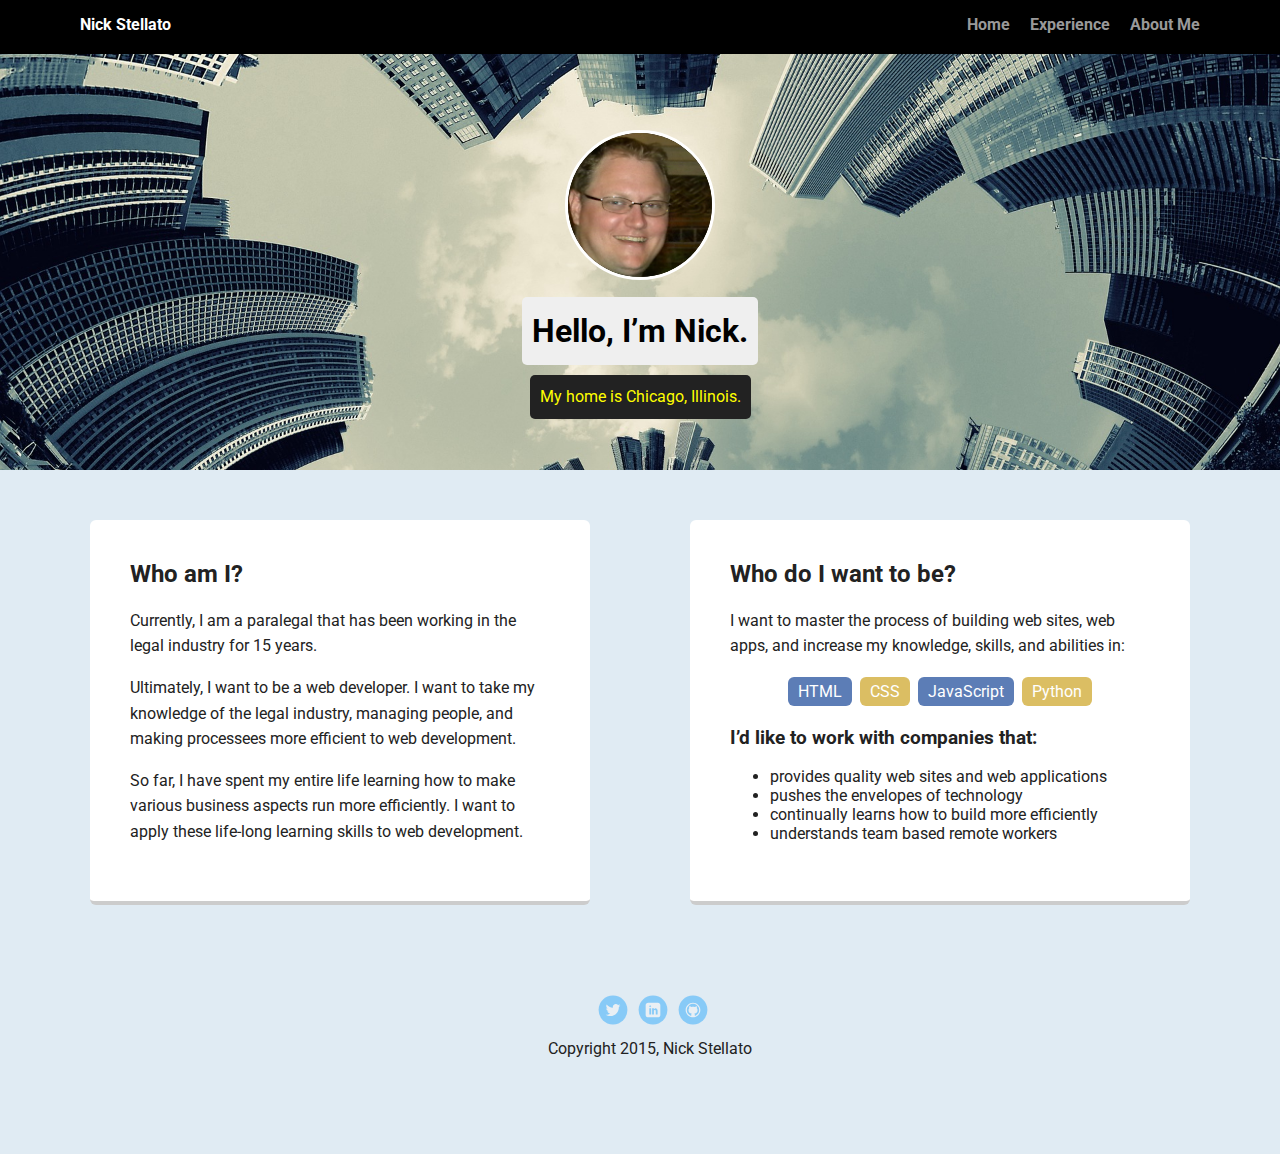
<file: index.html>
<!doctype html>
<html lang="en">
<head>
  <meta charset="utf-8">
  <title>Nick Stellato's Profile</title>
  <meta name="viewport" content="width=device-width, initial-scale=1.0">
  <link rel="stylesheet" href="styles.css">
  <link href="https://fonts.googleapis.com/css?family=Muli%7CRoboto:400,300,500,700,900" rel="stylesheet"></head>
  <body>

    <div class="main-nav">
        <ul class="nav">
          <li class="name">Nick Stellato</li>
          <li><a href="index.html">Home</a></li>
          <li><a href="experience.html">Experience</a></li>
          <li><a href="about.html">About Me</a></li>
        </ul>
    </div>

    <header>
      <img src="images/nick.png" alt="Picture of Nick Stellato" class="profile-image">
      <h1 class="tag name">Hello, I’m Nick.</h1>
      <p class="tag location">My home is Chicago, Illinois.</p>
    </header>

    <main class="flex">
      <div class="card">
        <h2>Who am I?</h2>
        <p>
          Currently, I am a paralegal that has been working in the legal industry for 15 years.
        </p>
        <p>
          Ultimately, I want to be a web developer. I want to take my knowledge of the legal industry, managing people, and making processees more efficient to web development.
        </p>
        <p>
          So far, I have spent my entire life learning how to make various business aspects run more efficiently. I want to apply these life-long learning skills to web development.
        </p>
      </div>

      <div class="card">
        <h2>Who do I want to be?</h2>
        <p>
          I want to master the process of building web sites, web apps, and increase my knowledge, skills, and abilities in:
        </p>
        <ul class="skills">
          <li>HTML</li>
          <li>CSS</li>
          <li>JavaScript</li>
          <li>Python</li>
        </ul>
        <h3>I’d like to work with companies that:</h3>
        <ul>
          <li>provides quality web sites and web applications</li>
          <li>pushes the envelopes of technology</li>
          <li>continually learns how to build more efficiently</li>
          <li>understands team based remote workers</li>
        </ul>
      </div>

    </main>
    <footer>
      <ul>
        <li><a href="https://twitter.com/nick_stellato" target="_blank" class="social twitter">Twitter</a></li>
        <li><a href="https://www.linkedin.com/in/nickstellato" target="_blank" class="social linkedin">LinkedIn</a></li>
        <li><a href="https://github.com/nickstellato" target="_blank" class="social github">Github</a></li>
      </ul>
      <p class="copyright">Copyright 2015, Nick Stellato</p>
    </footer>
  </body>
  </html>
</file>
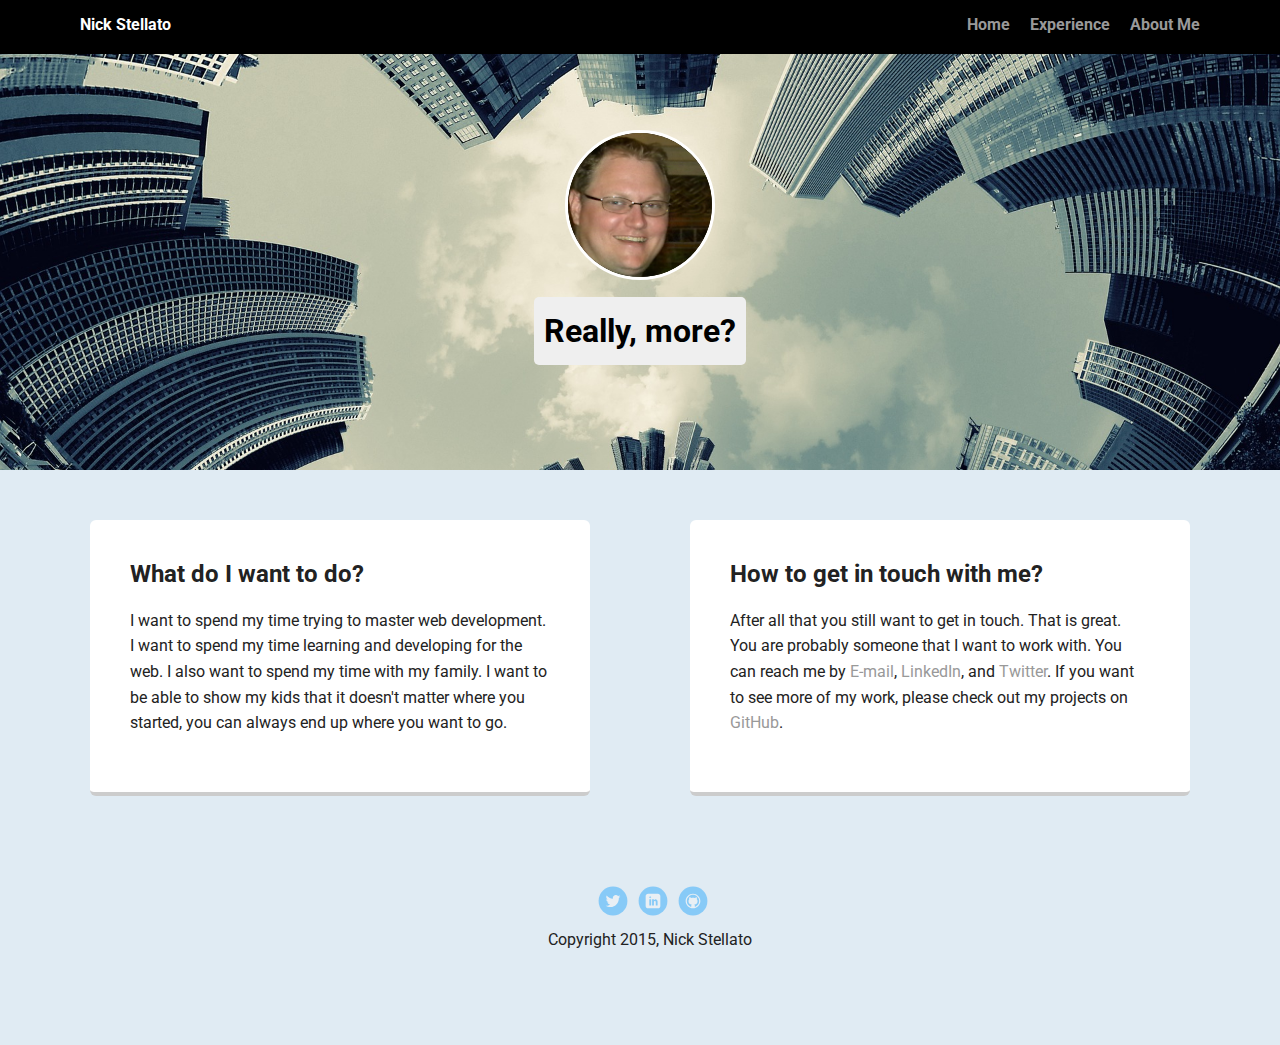
<file: about.html>
<!doctype html>
<html lang="en">
<head>
  <meta charset="utf-8">
  <title>Nick Stellato's Profile</title>
  <meta name="viewport" content="width=device-width, initial-scale=1.0">
  <link rel="stylesheet" href="styles.css">
  <link href="https://fonts.googleapis.com/css?family=Muli%7CRoboto:400,300,500,700,900" rel="stylesheet"></head>
  <body>

    <div class="main-nav">
        <ul class="nav">
          <li class="name">Nick Stellato</li>
          <li><a href="index.html">Home</a></li>
          <li><a href="experience.html">Experience</a></li>
          <li><a href="about.html">About Me</a></li>
        </ul>
    </div>

    <header>
      <img src="images/nick.png" alt="Picture of Nick Stellato" class="profile-image">
      <h1 class="tag name">Really, more?</h1>
    </header>

    <main class="flex">
      <div class="card">
        <h2>What do I want to do?</h2>
        <p>
          I want to spend my time trying to master web development. I want to spend my time learning and developing for the web. I also want to spend my time with my family. I want to be able to show my kids that it doesn't matter where you started, you can always end up where you want to go.
        </p>
      </div>

      <div class="card">
        <h2>How to get in touch with me?</h2>
        <p>
          After all that you still want to get in touch. That is great. You are probably someone that I want to work with. You can reach me by <a href="mailto:stellato.nicholas@gmail.com">E-mail</a>, <a href="https://wwww.linkedin.com/in/inckstellato">LinkedIn</a>, and <a href="https://www.twitter.com/nick_stellato">Twitter</a>. If you want to see more of my work, please check out my projects on <a href="https://www.github.com/nickstellato">GitHub</a>.
        </p>
      </div>

    </main>
    <footer>
      <ul>
        <li><a href="https://twitter.com/nick_stellato" target="_blank" class="social twitter">Twitter</a></li>
        <li><a href="https://www.linkedin.com/in/nickstellato" target="_blank" class="social linkedin">LinkedIn</a></li>
        <li><a href="https://github.com/nickstellato" target="_blank" class="social github">Github</a></li>
      </ul>
      <p class="copyright">Copyright 2015, Nick Stellato</p>
    </footer>
  </body>
  </html>
</file>
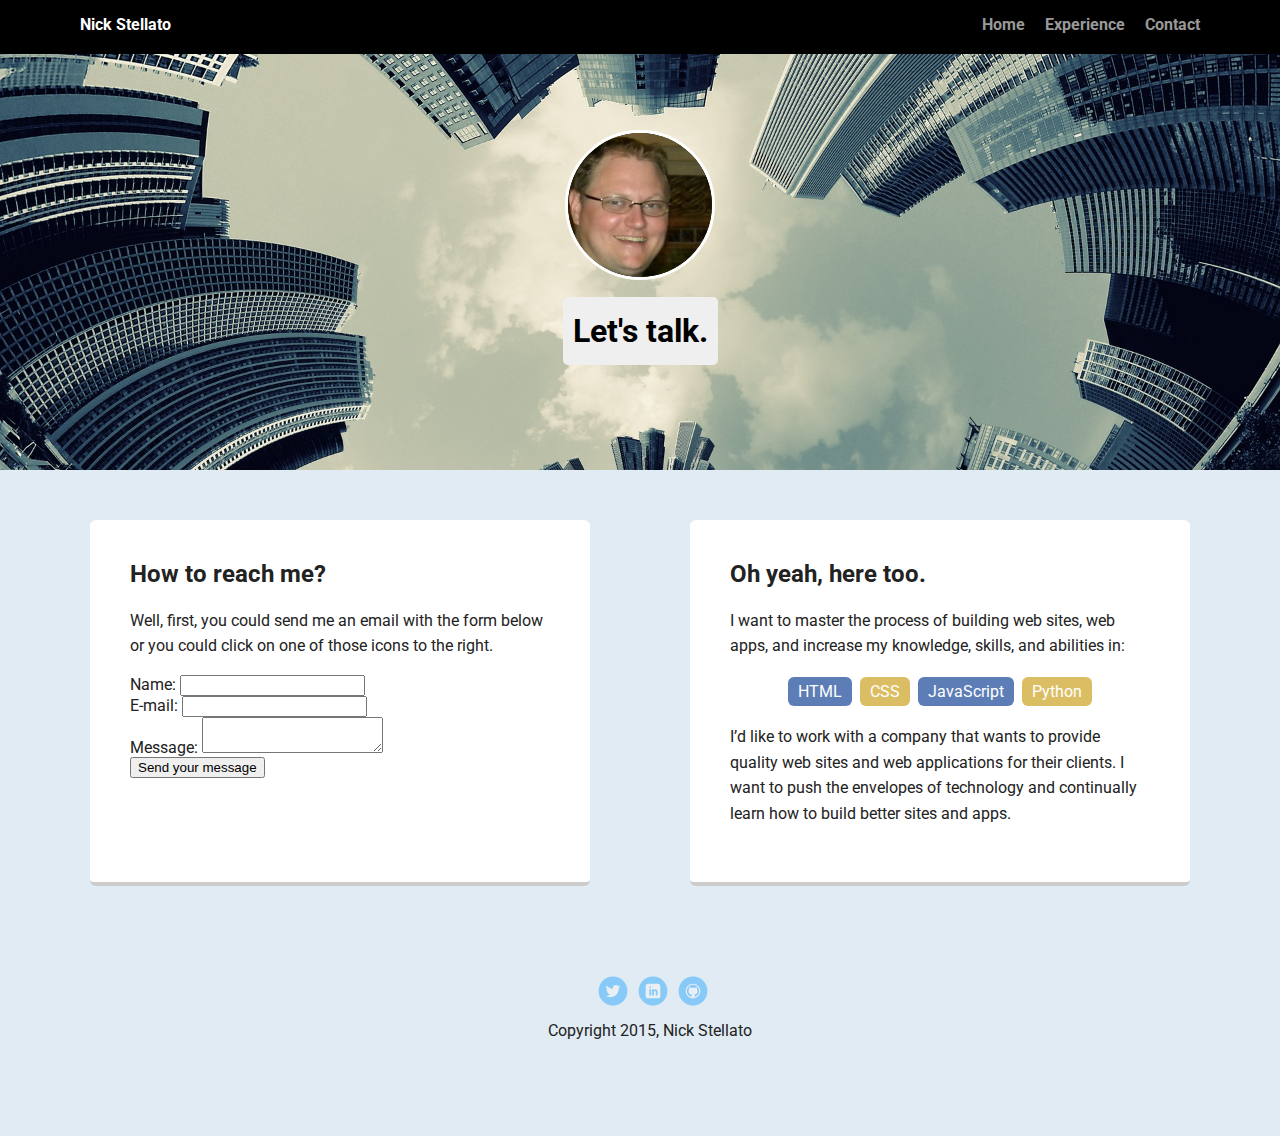
<file: contact.html>
<!doctype html>
<html lang="en">
<head>
  <meta charset="utf-8">
  <title>Nick Stellato's Profile</title>
  <meta name="viewport" content="width=device-width, initial-scale=1.0">
  <link rel="stylesheet" href="styles.css">
  <link href="https://fonts.googleapis.com/css?family=Muli%7CRoboto:400,300,500,700,900" rel="stylesheet"></head>
  <body>

    <div class="main-nav">
        <ul class="nav">
          <li class="name">Nick Stellato</li>
          <li><a href="index.html">Home</a></li>
          <li><a href="experience.html">Experience</a></li>
          <li><a href="contact.html">Contact</a></li>
        </ul>
    </div>

    <header>
      <img src="images/nick.png" alt="Picture of Nick Stellato" class="profile-image">
      <h1 class="tag name">Let's talk.</h1>
    </header>

    <main class="flex">
      <div class="card">
        <h2>How to reach me?</h2>
        <p>Well, first, you could send me an email with the form below or you could click on one of those icons to the right.</p>
        <form action="#" method="post">
          <div>
            <label for="name">Name:</label>
            <input type="text" id="name" />
          </div>
          <div>
            <label for="mail">E-mail:</label>
            <input type="email" id="mail" />
          </div>
          <div>
            <label for="message">Message:</label>
            <textarea id="message"></textarea>
          </div>
          <div class="button">
            <button type="submit">Send your message</button>
          </div>
        </form>
      </div>

      <div class="card">
        <h2>Oh yeah, here too.</h2>
        <p>I want to master the process of building web sites, web apps, and increase my knowledge, skills, and abilities in:</p>
        <ul class="skills">
          <li>HTML</li>
          <li>CSS</li>
          <li>JavaScript</li>
          <li>Python</li>
        </ul>
        <p>I’d like to work with a company that wants to provide quality web sites and web applications for their clients. I want to push the envelopes of technology and continually learn how to build better sites and apps.</p>
      </div>

    </main>
    <footer>
      <ul>
        <li><a href="https://twitter.com/nick_stellato" target="_blank" class="social twitter">Twitter</a></li>
        <li><a href="https://www.linkedin.com/in/nickstellato" target="_blank" class="social linkedin">LinkedIn</a></li>
        <li><a href="https://github.com/nickstellato" target="_blank" class="social github">Github</a></li>
      </ul>
      <p class="copyright">Copyright 2015, Nick Stellato</p>
    </footer>
  </body>
  </html>
</file>
<file: styles.css>
/* Global Layout Set-up */
* {
  box-sizing: border-box;
}

body {
  margin: 0;
  padding: 0;
  text-align: center;
  font-family: 'Roboto', sans-serif;
  color: #222;
  background: #e0ebf3;
}
/* Link Styles */

a {
  text-decoration: none;
  color: #999;
}
a:hover {
  color: #6633ff;
}

/* Section Styles */

.main-nav {
  width: 100%;
  background: black;
  min-height: 30px;
  padding: 10px;
  position: fixed;
  text-align: center;
}
.nav {
  display: flex;
  justify-content: space-around;
  font-weight: 700;
  list-style-type: none;
  margin: 0 auto;
  padding: 0;
}

.nav .name {
    display: block;
    margin-right: auto;
    color: white;
}
.nav li {
  padding: 5px 10px 10px 10px;
}
.nav a {
  transition: all .5s;
}
.nav a:hover {
  color: white
}

header {
  text-align: center;
  background: url('images/chicago-skyline.jpg') no-repeat top center;
  background-size: cover;
  overflow: hidden;
  padding-top: 60px;
}
header {
  line-height: 1.5;
}
header .profile-image {
  margin-top: 70px;
  width: 150px;
  height: 150px;
  border-radius: 50%;
  border: 3px solid white;
  box-shadow:
     inset 0 0 50px #000,
     inset 0 0 50px #000,
     inset 0 0 50px #000;
  transition: all .5s;
}
header .profile-image:hover {
  transform: scale(1.2) rotate(5deg);
  border: 1px solid white;
  box-shadow: 10px 5px 100px -5px white;
}
.tag {
  background-color: #efefef;
  color: black;
  padding: 10px;
  border-radius: 5px;
  display: table;
  margin: 10px auto;
}
.location {
  background-color: #222;
  color: yellow;
}
.card {
  margin: 30px;
  padding: 20px 40px 40px;
  max-width: 500px;
  text-align: left;
  background: #fff;
  border-bottom: 4px solid #ccc;
  border-radius: 6px;
  transition: all .5s;
}
.card:hover {
  border-color: #dbbe63;
}

.card img {
  width: 100%;
  border: 1px solid #ccc;
}

ul.skills {
  padding: 0;
  text-align: center;
}

.skills li {
  border-radius: 6px;
  display: inline-block;
  background: #dbbe63;
  color: white;
  padding: 5px 10px;
  margin: 2px;
}

.skills li:nth-child(odd) {
  background: #5C7db6;
}

footer {
  width: 100%;
  min-height: 30px;
  padding: 20px 0 40px 20px;
}

footer .copyright {
  top: -8px;
  font-size: .75em;
}

footer ul {
  list-style-type: none;
  margin: 0;
  padding: 0;
}

footer ul li {
  display: inline-block;
}

a.social {
  display: inline-block;
  text-indent: -9999px;
  margin-left: 5px;
  width: 30px;
  height: 30px;
  background-size: 30px 30px;
  opacity: .4;
  transition: all .5s;
}
a.twitter {
  background-image: url(images/twitter.svg);
}
a.linkedin {
  background-image: url(images/linkedin.svg);
}
a.github {
  background-image: url(images/github.svg);
}
a.social:hover {
  opacity: 1;
}
.clearfix {
  clear: both;
}

/* Styles for larger screens */
@media screen and (min-width: 720px) {

  .flex {
      display: -ms-flexbox;      /* TWEENER - IE 10 */
      display: flex;
      max-width: 1200px;
      -ms-flex-pack: distribute;
      justify-content: space-around;
      margin: 0 auto;
  }

  header {
    min-height: 470px;
  }

  .nav {
    max-width: 1200px;
    padding: 0 30px;
  }


  main {
    padding-top: 20px;
  }

  main p {
    line-height: 1.6em;
  }

  footer {
    font-size: 1.3em;
    max-width: 1200px;
    margin: 40px auto;
  }

}
</file>
